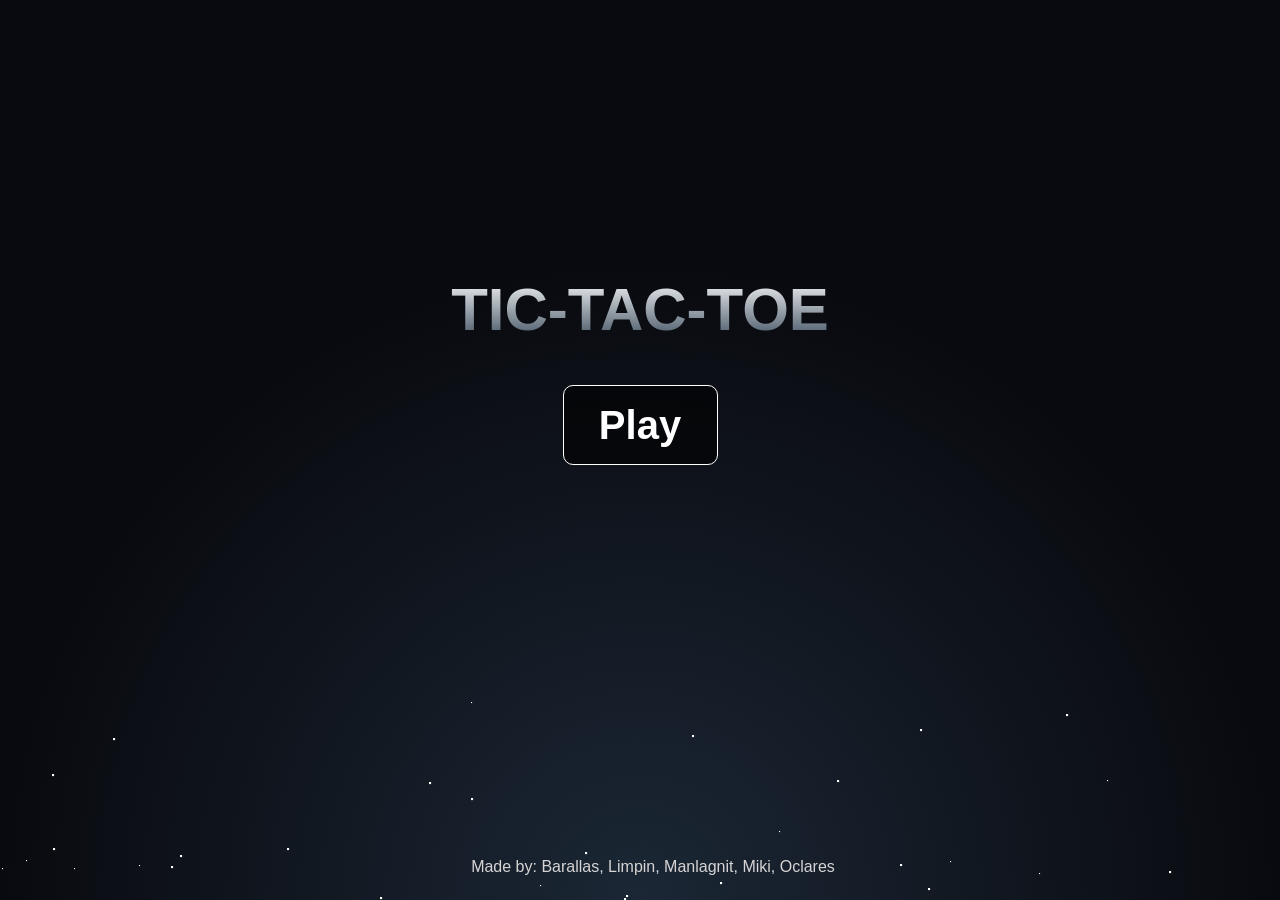
<file: Tik-Tak-Toe.github.io-main/index.html>
<!DOCTYPE html>
<html lang="en">
    <head>
        <meta charset="UTF-8">
        <meta name="viewport" content="width=device-width, initial-scale=1.0">
        <meta http-equiv="X-UA-Compatible" content="ie=edge">
        <title>Tic Tac Toe</title>

        <link rel="stylesheet" href="style_index.css">
    </head>
    <body>
        <canvas id="canvas"></canvas>
        <div class="main_menu">
            <h1>TIC-TAC-TOE</h1>

            <div class="play">
                <button onclick="location.href='choose.html'"><b>Play</b></button>
            </div>
        </div>

        <div class="foot">
            <footer class="footer">
                <p>Made by: Barallas, Limpin, Manlagnit, Miki, Oclares</p>
            </footer>
        </div>
    </body>

    <script src="starbg.js" type="module"></script>

</html>
</file>
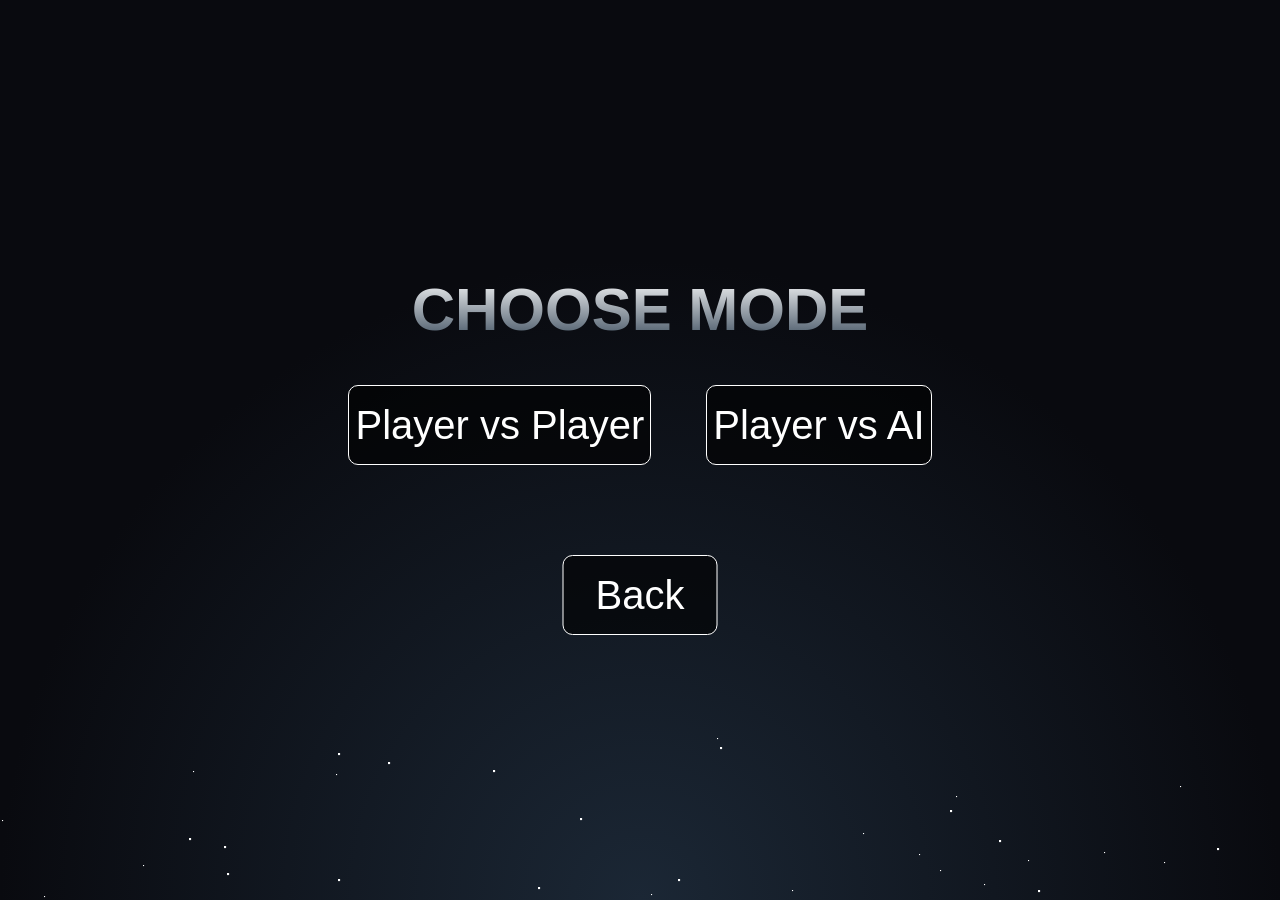
<file: Tik-Tak-Toe.github.io-main/choose.html>
<!DOCTYPE html>
<html lang="en">
    <head>
        <meta charset="UTF-8">
        <meta name="viewport" content="width=device-width, initial-scale=1.0">
        <meta http-equiv="X-UA-Compatible" content="ie=edge">
        <title>Tic Tac Toe</title>

        <link rel="stylesheet" href="style_index.css">
    </head>
    <body>
        <canvas id="canvas"></canvas>
        <div class="main_menu">
            <h1>CHOOSE MODE</h1>

            <div class="play">
                <button onclick="location.href='pvp.html'">Player vs Player</button>
                <button onclick="location.href='pvai.html'">Player vs AI</button>
            </div>
            <button class="back" onclick="location.href='index.html'">Back</button>
        </div>
    </body>

    <script src="starbg.js" type="module"></script>

</html>
</file>
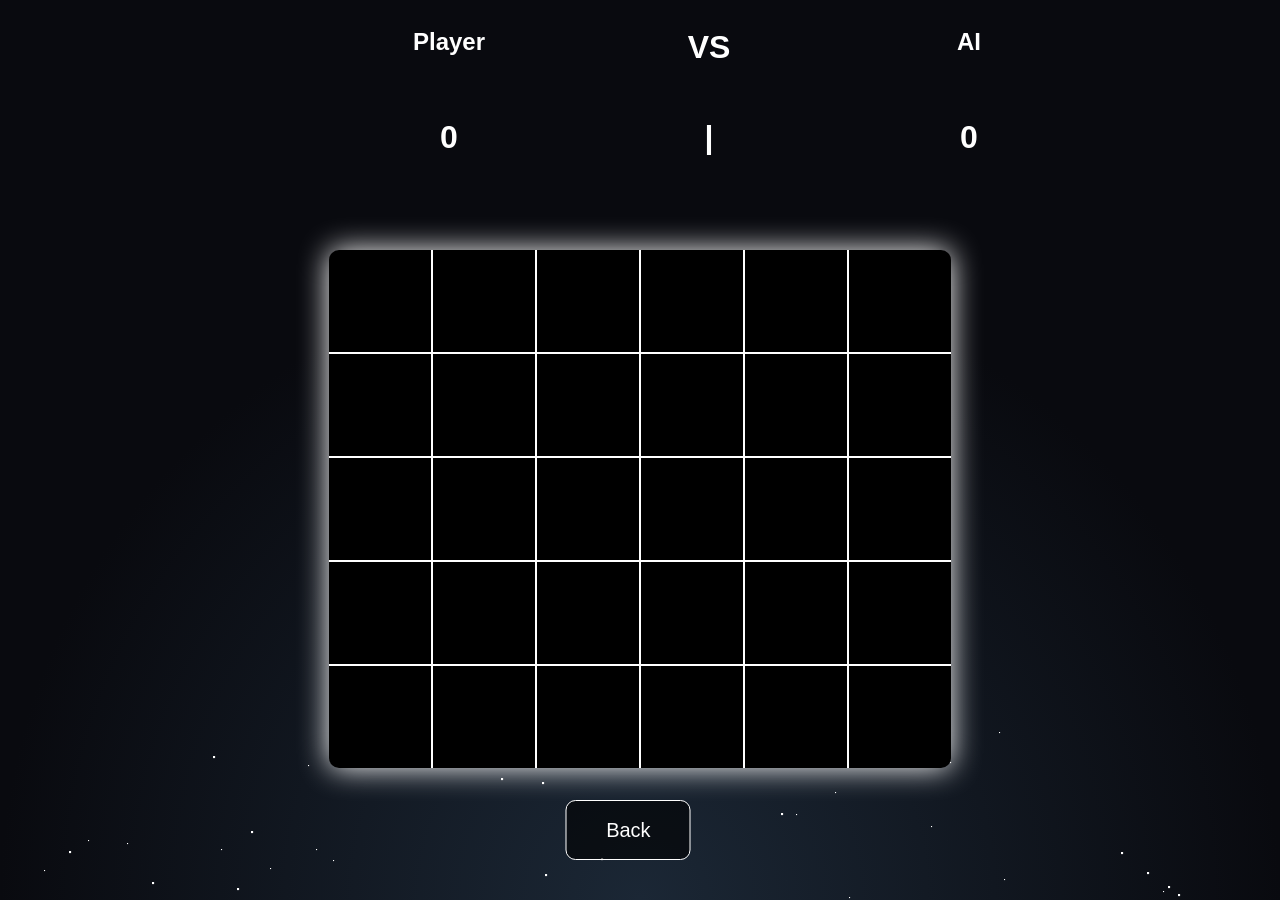
<file: Tik-Tak-Toe.github.io-main/gameAI.html>
<!DOCTYPE html>

<html>
	<head>
	<meta charset="UTF-8">
	<title>Tic Tac Toe</title>
	
	<link rel="stylesheet" href="style.css">

	</head>

	<body>
		<canvas id="canvas"></canvas>
		<div class="score_board">
			<h2 class="gri" id="player_n">Player</h2>
			<h1 class="gri" id="vs">VS</h1>
			<h2 class="gri" id="ai_n">AI</h2>
			<h1 class="gri" id="player_score">0</h1>
			<h1 class="gri" id="vs2">|</h1>
			<h1 class="gri" id="ai_score">0</h1>
		</div>
		<table>
			<tr>
				<td class="cell" id="0"></td>
				<td class="cell" id="1"></td>
				<td class="cell" id="2"></td>
				<td class="cell" id="3"></td>
				<td class="cell" id="4"></td>
				<td class="cell" id="5"></td>
			</tr>
			<tr>
				<td class="cell" id="6"></td>
				<td class="cell" id="7"></td>
				<td class="cell" id="8"></td>
				<td class="cell" id="9"></td>
				<td class="cell" id="10"></td>
				<td class="cell" id="11"></td>
			</tr>
			<tr>
				<td class="cell" id="12"></td>
				<td class="cell" id="13"></td>
				<td class="cell" id="14"></td>
				<td class="cell" id="15"></td>
				<td class="cell" id="16"></td>
				<td class="cell" id="17"></td>
			</tr>
			<tr>
				<td class="cell" id="18"></td>
				<td class="cell" id="19"></td>
				<td class="cell" id="20"></td>
				<td class="cell" id="21"></td>
				<td class="cell" id="22"></td>
				<td class="cell" id="23"></td>
			</tr>
			<tr>
				<td class="cell" id="24"></td>
				<td class="cell" id="25"></td>
				<td class="cell" id="26"></td>
				<td class="cell" id="27"></td>
				<td class="cell" id="28"></td>
				<td class="cell" id="29"></td>
			</tr>
		</table>

		<div class="endgame">
			<div class="text"></div>
		</div>

		<button class="back" onclick="location.href='index.html'">Back</button>

		<script src="baseAI.js"></script>
		<script src="starbg.js" type="module"></script>
	</body>
</html>
</file>
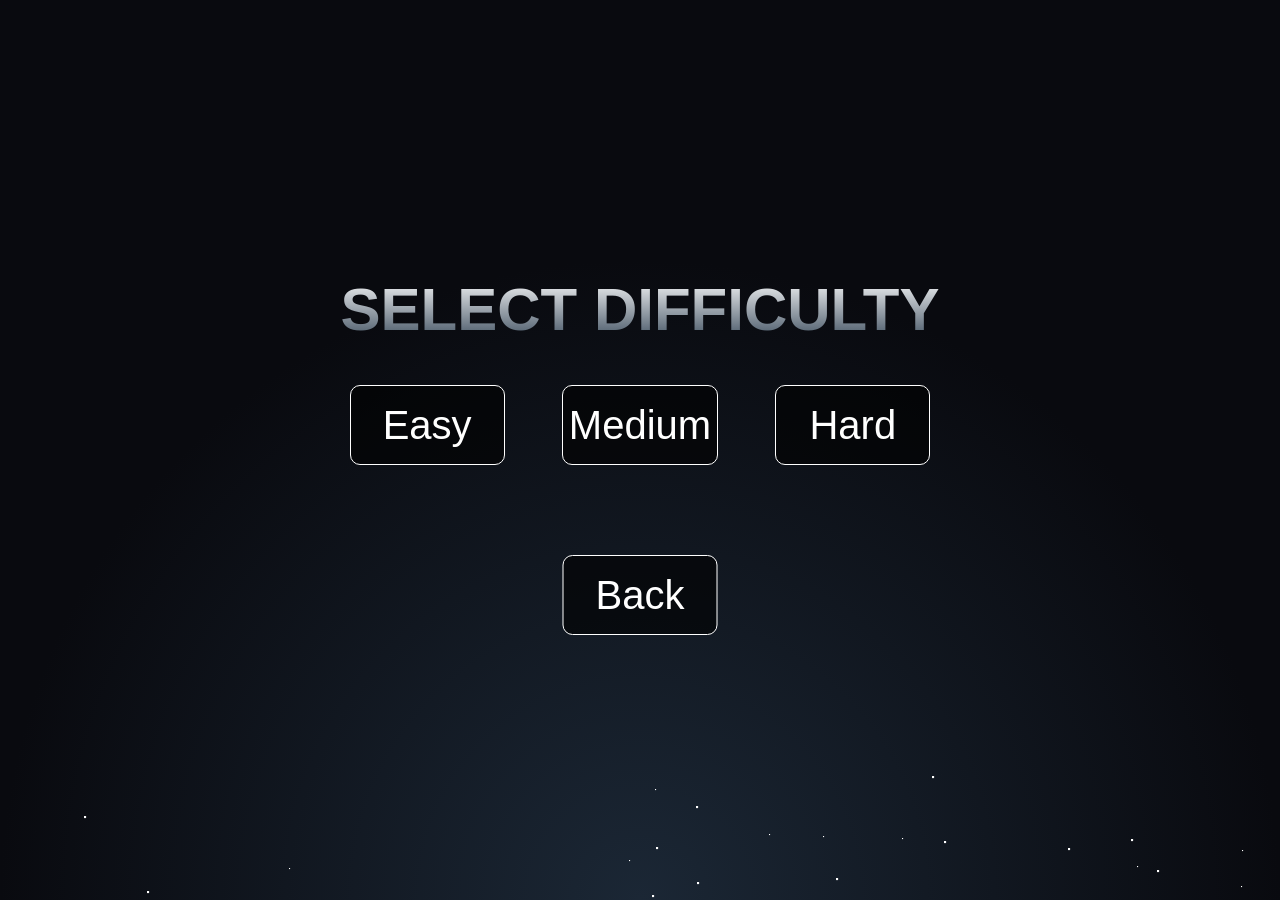
<file: Tik-Tak-Toe.github.io-main/pvai.html>
<!DOCTYPE html>
<html lang="en">
    <head>
        <meta charset="UTF-8">
        <meta name="viewport" content="width=device-width, initial-scale=1.0">
        <meta http-equiv="X-UA-Compatible" content="ie=edge">
        <title>Tic Tac Toe</title>

        <link rel="stylesheet" href="style_index.css">
    </head>
    <body>
        <canvas id="canvas"></canvas>
        <div class="main_menu">
            <h1>SELECT DIFFICULTY</h1>
            <div class="play">
                <button onclick="location.href='gameAI.html?difficulty=easy'">Easy</button>
                <button onclick="location.href='gameAI.html?difficulty=medium'">Medium</button>
                <button onclick="location.href='gameAI.html?difficulty=hard'">Hard</button>
            </div>
            <button class="back" onclick="location.href='choose.html'">Back</button>
        </div>
    </body>

    <script src="starbg.js" type="module"></script>

</html>
</file>
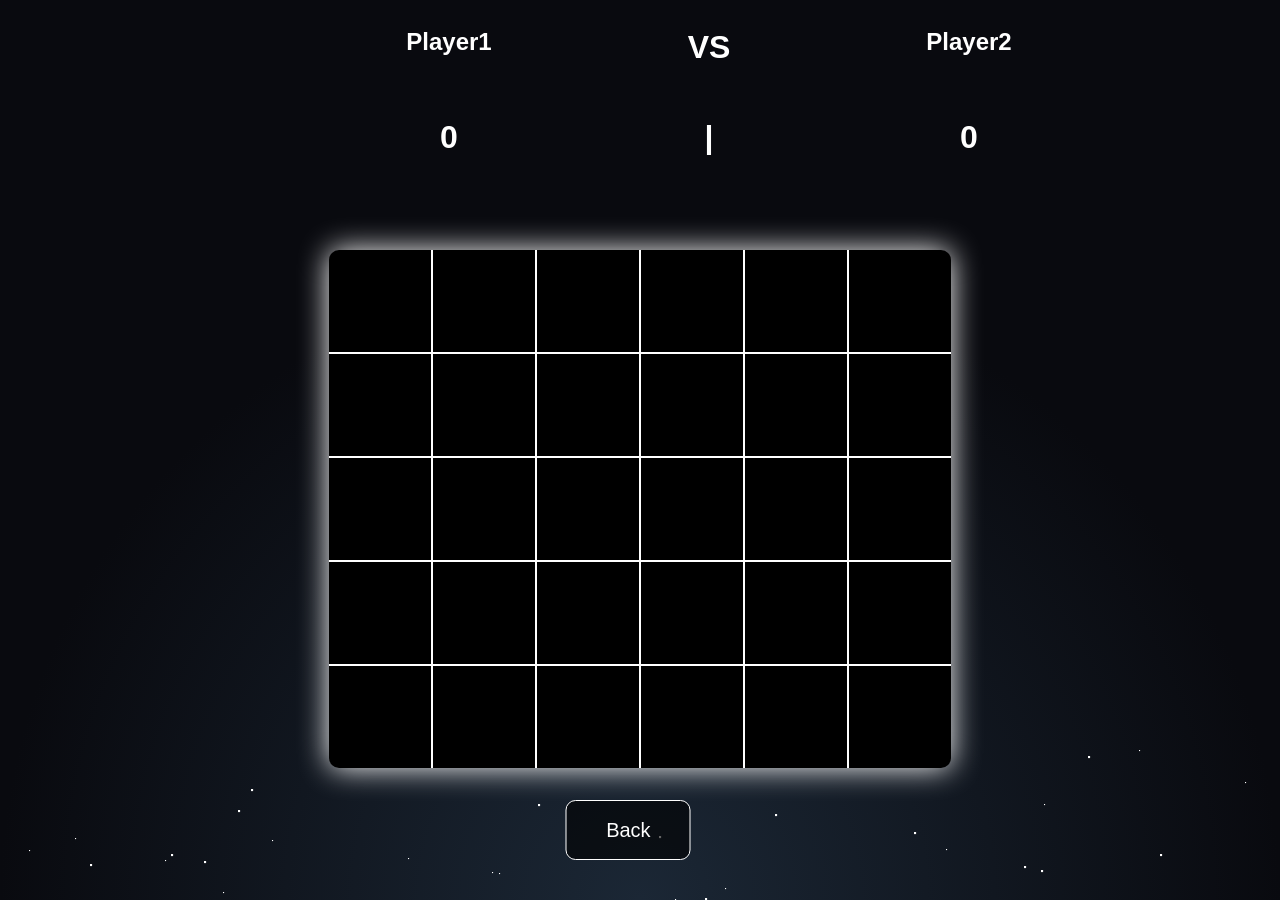
<file: Tik-Tak-Toe.github.io-main/pvp.html>
<!DOCTYPE html>

<html>
	<head>
	<meta charset="UTF-8">
	<title>Tic Tac Toe</title>
	
	<link rel="stylesheet" href="style.css">

	</head>

	<body>
		<canvas id="canvas"></canvas>
		<div class="score_board">
			<h2 class="gri" id="player_n">Player1</h2>
			<h1 class="gri" id="vs">VS</h1>
			<h2 class="gri" id="ai_n">Player2</h2>
			<h1 class="gri" id="player_score">0</h1>
			<h1 class="gri" id="vs2">|</h1>
			<h1 class="gri" id="ai_score">0</h1>
		</div>
		<table>
			<tr>
				<td class="cell" id="0"></td>
				<td class="cell" id="1"></td>
				<td class="cell" id="2"></td>
				<td class="cell" id="3"></td>
				<td class="cell" id="4"></td>
				<td class="cell" id="5"></td>
			</tr>
			<tr>
				<td class="cell" id="6"></td>
				<td class="cell" id="7"></td>
				<td class="cell" id="8"></td>
				<td class="cell" id="9"></td>
				<td class="cell" id="10"></td>
				<td class="cell" id="11"></td>
			</tr>
			<tr>
				<td class="cell" id="12"></td>
				<td class="cell" id="13"></td>
				<td class="cell" id="14"></td>
				<td class="cell" id="15"></td>
				<td class="cell" id="16"></td>
				<td class="cell" id="17"></td>
			</tr>
			<tr>
				<td class="cell" id="18"></td>
				<td class="cell" id="19"></td>
				<td class="cell" id="20"></td>
				<td class="cell" id="21"></td>
				<td class="cell" id="22"></td>
				<td class="cell" id="23"></td>
			</tr>
			<tr>
				<td class="cell" id="24"></td>
				<td class="cell" id="25"></td>
				<td class="cell" id="26"></td>
				<td class="cell" id="27"></td>
				<td class="cell" id="28"></td>
				<td class="cell" id="29"></td>
			</tr>
		</table>

		<div class="endgame">
			<div class="text"></div>
		</div>

		<button class="back" onclick="location.href='index.html'">Back</button>

		<script src="pvp.js"></script>
		<script src="starbg.js" type="module"></script>
	</body>
</html>
</file>
<file: Tik-Tak-Toe.github.io-main/style_index.css>
html {
    height: 100%;
    overflow: hidden;
    user-select: none;
    background: radial-gradient(ellipse at bottom, #1b2735 0%,#090a0f 100%);
    padding: 0;
    margin: 0;

    font-family: Verdana, Geneva, Tahoma, sans-serif;
}

.main_menu {
    position: absolute;
    top: 50%;
    left: 50%;
    transform: translate(-50%, -50%);

    border: solid 1px rgba(0, 128, 0, 0);
    width: 50%;
    height: 50%;
    margin: auto;

    text-align: center;

    z-index: 1;
}

h1 {
    margin-top: 50px;
    padding: 0px;

    background: -webkit-linear-gradient(#ffffff, #38495a);
    background-clip: text;
    -webkit-text-fill-color: transparent;

    font-size: 60px;
}

.play {
    display: flex;
    justify-content: center;

    margin: auto;
    padding: 0;

    border: solid 1px rgba(18, 85, 18, 0);
}

button{
    font-family: Verdana, Geneva, Tahoma, sans-serif;
    margin: auto;

    min-width: 155px;
    height: 80px;

    border: 1px solid white;
    border-radius: 10px;

    font-size: 40px;
    color: white;
    background-color: rgba(0, 0, 0, 0.603);

    transition: all 0.1s ease-in-out;
}

button:hover {
    min-width: 180px;
    height: 90px;

    font-size: 48px;
    background-color: black;

    box-shadow: 0 0 10px 5px white;
}

.back {
    position: absolute;
    bottom: 0;
    left: 50%;
    transform: translate(-50%, -50%);
}

canvas {
    position: absolute;
    top: 0;
    left: 0;
    z-index: -999;
    background-color: transparent;
}


p {
    padding: 3px;
    color: rgb(214, 212, 212);
}

.footer{
    width: 100%;
    position: fixed;
    bottom: 0;
    padding: 5px;
    text-align: center;
    background: transparent;
}
</file>
<file: Tik-Tak-Toe.github.io-main/style.css>
body {
    background-color: rgb(27, 27, 27);
    user-select: none;
    overflow: hidden;
    font-family: Verdana, Geneva, Tahoma, sans-serif;
}

td {
	border:  2px solid #ffffff;
	height:  100px;
	width:  100px;
	text-align:  center;
	vertical-align:  middle;
	font-family:  Verdana, Geneva, Tahoma, sans-serif;
	font-size:  70px;
	cursor: pointer;
}

table {
	border-collapse: collapse;
    position: absolute;
    left: 50%;
    transform: translate(-50%);
	top: 250px;
    border-radius: 10px;
    box-shadow: 0 0 30px white;
    background-color: black;
}

@media (max-width: 767px) {
    table {
        margin-left: -150px;
    }
}

table tr:first-child td {
	border-top: 0;
}

table tr:last-child td {
	border-bottom: 0;
}

table tr td:first-child {
	border-left: 0;
}

table tr td:last-child {
	border-right: 0;
}

.endgame {
  display: none;
  width: 200px;
  top: 400px;
  background-color: rgba(120, 158, 230, 0.88);
  position: absolute;
  left: 50%;
  transform: translate(-50%);
  padding-top: 50px;
  padding-bottom: 50px;
  text-align: center;
  border-radius: 5px;
  color: white;
  font-size: 2em;
}

button {
    position: absolute;
    top: 50%;
    left: 50%;
    margin-top: 350px;
    margin-left: -50px;
    padding: 10px 20px;
    font-size: 16px;
    cursor: crosshair;
}

canvas {
    position: absolute;
    top: 0;
    left: 0;
    z-index: -100;
    background-color: transparent;
}

.score {
    width: 50%;

    color: white;

    display: flex;
    flex-direction: row;
    justify-content: space-around;

    margin: auto;

    border: 1px solid rgba(0, 128, 0, 0);
}

.name {
    width: 50%;

    color: white;

    display: flex;
    flex-direction: row;
    justify-content: space-around;

    margin: auto;
    padding-top: 50px;

    border: 1px solid rgba(0, 128, 0, 0);
}

#player_n{
    grid-area: one;
}
#vs {
    grid-area: two;
}
#ai_n{
    grid-area: three;
}
#player_score{
    grid-area: four;
}
#vs2{
    grid-area: five;
}
#ai_score{
    grid-area: six;
}

.score_board {
    display: grid;
    gap: 10px;
    padding: 0;
    grid-template-areas: 
    'one two three'
    'four five six';
    text-align: center;
    color:white;
    max-width: 50%;
    margin: 0 auto; /* Center horizontally */
}

@media (max-width: 767px) {
    .score_board {
        max-width: 90%; /* Adjust the width for smaller screens */
        margin-left: 0;
    }
}

.gri {
    background-color: rgba(0, 0, 0, 0);
    width: 250px;
}

button{
    font-family: Verdana, Geneva, Tahoma, sans-serif;

    min-width: 125px;
    height: 60px;

    border: 1px solid white;
    border-radius: 10px;

    font-size: 20px;
    color: white;
    background-color: rgba(0, 0, 0, 0.603);

    transition: all 0.1s ease-in-out;

    position: absolute;
    bottom: 0;
    left: 53%;
    transform: translate(-50%);
}

button:hover {
    min-width: 150px;
    height: 80px;

    font-size: 30px;
    background-color: black;

    box-shadow: 0 0 10px 5px white;
}
</file>
